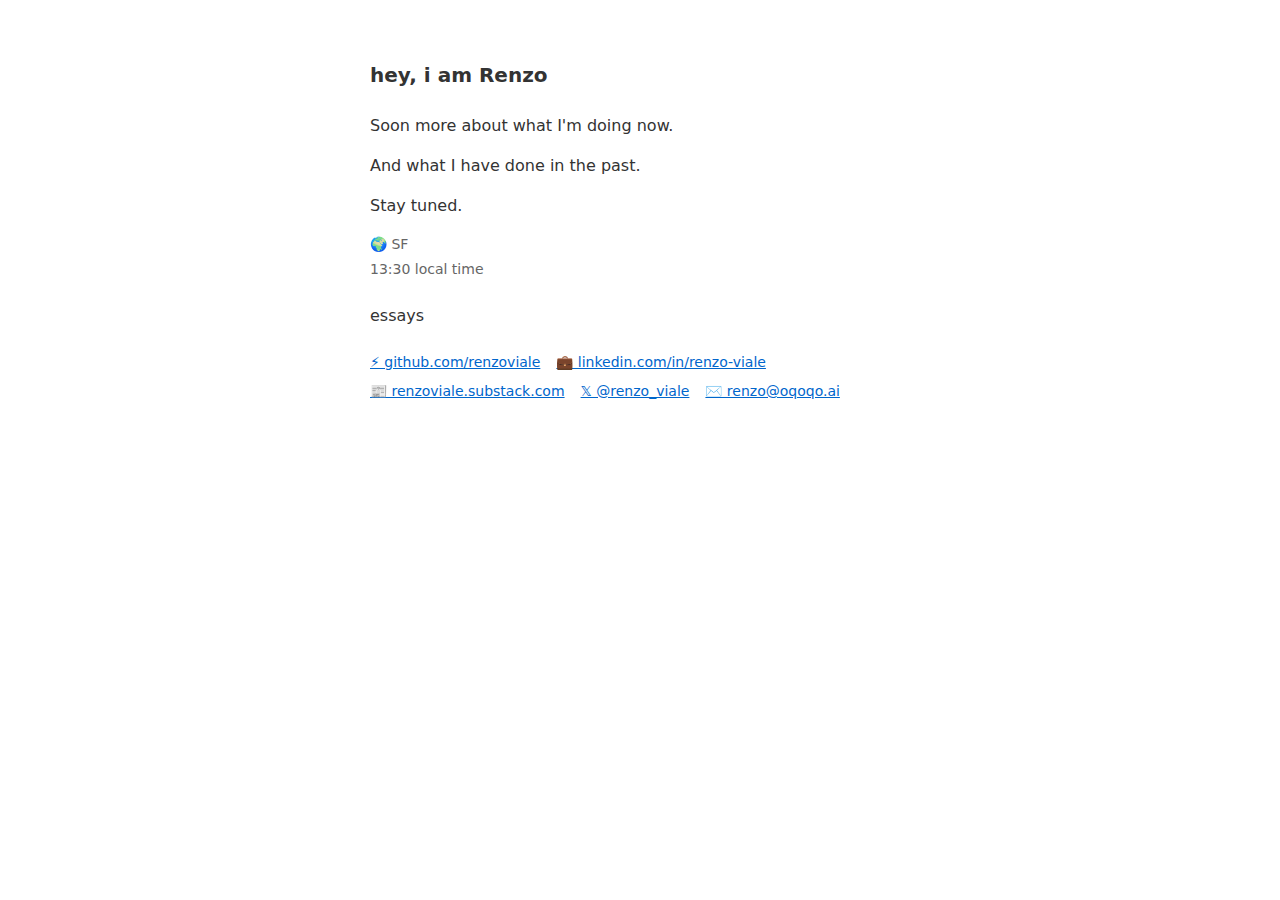
<file: index.html>
<!doctype html>
<html lang="en">
<head>
  <meta charset="utf-8" />
  <meta name="viewport" content="width=device-width, initial-scale=1" />
  <title>Renzo Viale | Blog</title>
  <meta name="description" content="Personal site and essays by Renzo Viale." />
  <link rel="preload" href="/styles.css" as="style" />
  <link rel="stylesheet" href="/styles.css" />
</head>
<body>
  <main class="container">
    <h1>hey, i am Renzo</h1>
    
    <section class="intro">
      <p>
        Soon more about what I'm doing now.
      </p>
      <p>
        And what I have done in the past.
      </p>
      <p>
        Stay tuned.
      </p>
    </section>

    <p class="location">🌍 SF</p>
    <p class="local-time" id="live-time">13:21 local time</p>

    <nav class="links">
      <a href="/essays/">essays</a>
    </nav>

    <div class="social-links">
      <a href="https://github.com/Renzoviale" target="_blank" rel="noopener noreferrer">⚡ github.com/renzoviale</a>
      <a href="https://www.linkedin.com/in/renzo-viale/" target="_blank" rel="noopener noreferrer">💼 linkedin.com/in/renzo-viale</a>
      <a href="https://renzoviale.substack.com" target="_blank" rel="noopener noreferrer">📰 renzoviale.substack.com</a>
      <a href="https://x.com/renzo_viale" target="_blank" rel="noopener noreferrer">𝕏 @renzo_viale</a>
      <a href="mailto:renzo@oqoqo.ai">✉️ renzo@oqoqo.ai</a>
    </div>
  </main>
  
  <script>
    function updateTime() {
      const now = new Date();
      const hours = now.getHours().toString().padStart(2, '0');
      const minutes = now.getMinutes().toString().padStart(2, '0');
      const timeElement = document.getElementById('live-time');
      if (timeElement) {
        timeElement.textContent = `${hours}:${minutes} local time`;
      }
    }
    
    // Update time immediately and then every minute
    updateTime();
    setInterval(updateTime, 60000);
  </script>
</body>
</html>
</file>
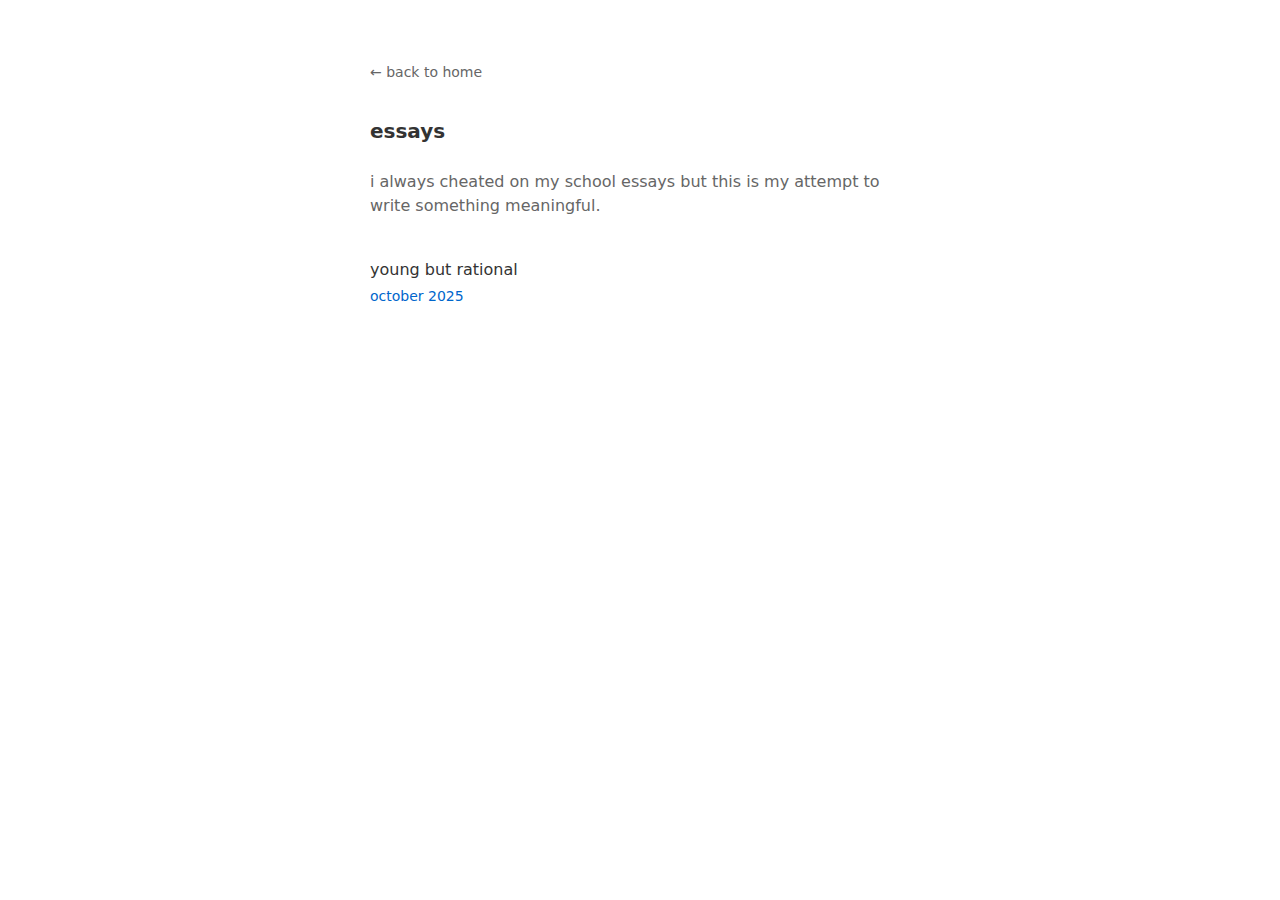
<file: essays/index.html>
<!doctype html>
<html lang="en">
<head>
  <meta charset="utf-8" />
  <meta name="viewport" content="width=device-width, initial-scale=1" />
  <title>Essays | Renzo Viale</title>
  <meta name="description" content="Essays by Renzo Viale." />
  <link rel="preload" href="/styles.css" as="style" />
  <link rel="stylesheet" href="/styles.css" />
</head>
<body>
  <main class="container">
    <nav class="back-link">
      <a href="/">← back to home</a>
    </nav>

    <h1>essays</h1>
    
    <p class="essays-subtitle">
      i always cheated on my school essays but this is my attempt to write something meaningful.
    </p>

    <div class="essays-list">
      <a href="/essays/young-but-rational.html" class="essay-item">
        <div class="essay-title">young but rational</div>
        <div class="essay-date">october 2025</div>
      </a>
    </div>
  </main>
</body>
</html>
</file>
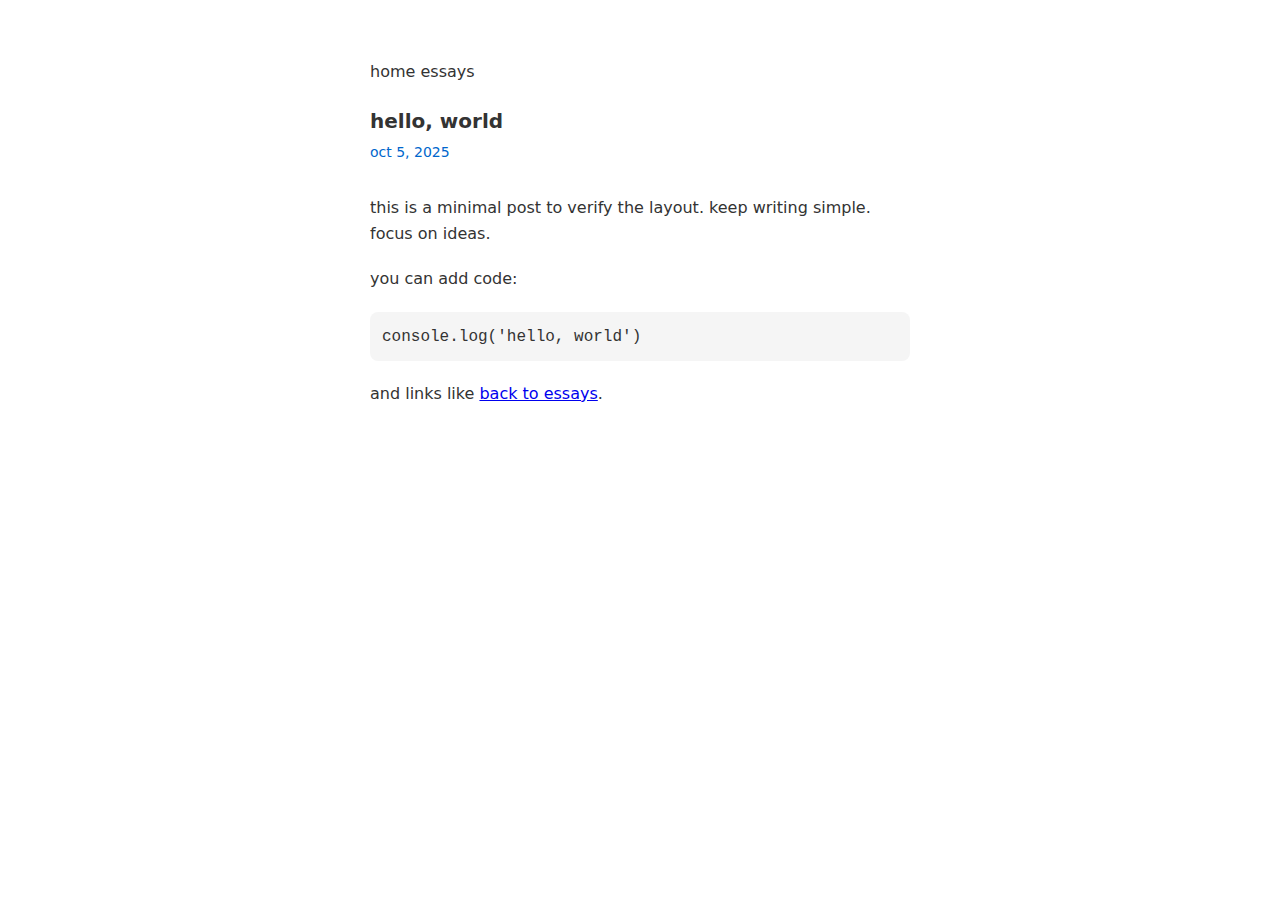
<file: essays/hello-world.html>
<!doctype html>
<html lang="en">
<head>
  <meta charset="utf-8" />
  <meta name="viewport" content="width=device-width, initial-scale=1" />
  <title>hello, world — Renzo Viale</title>
  <meta name="description" content="A minimal first post." />
  <link rel="preload" href="/styles.css" as="style" />
  <link rel="stylesheet" href="/styles.css" />
</head>
<body>
  <main class="container">
    <nav class="links" style="margin-top: 0; margin-bottom: 12px;">
      <a href="/">home</a>
      <a href="/essays/">essays</a>
    </nav>

    <article>
      <h1>hello, world</h1>
      <time datetime="2025-10-05">oct 5, 2025</time>
      <p>
        this is a minimal post to verify the layout. keep writing simple. focus on ideas.
      </p>
      <p>
        you can add code:
      </p>
      <pre><code>console.log('hello, world')</code></pre>
      <p>
        and links like <a href="/essays/">back to essays</a>.
      </p>
    </article>
  </main>
</body>
</html>
</file>
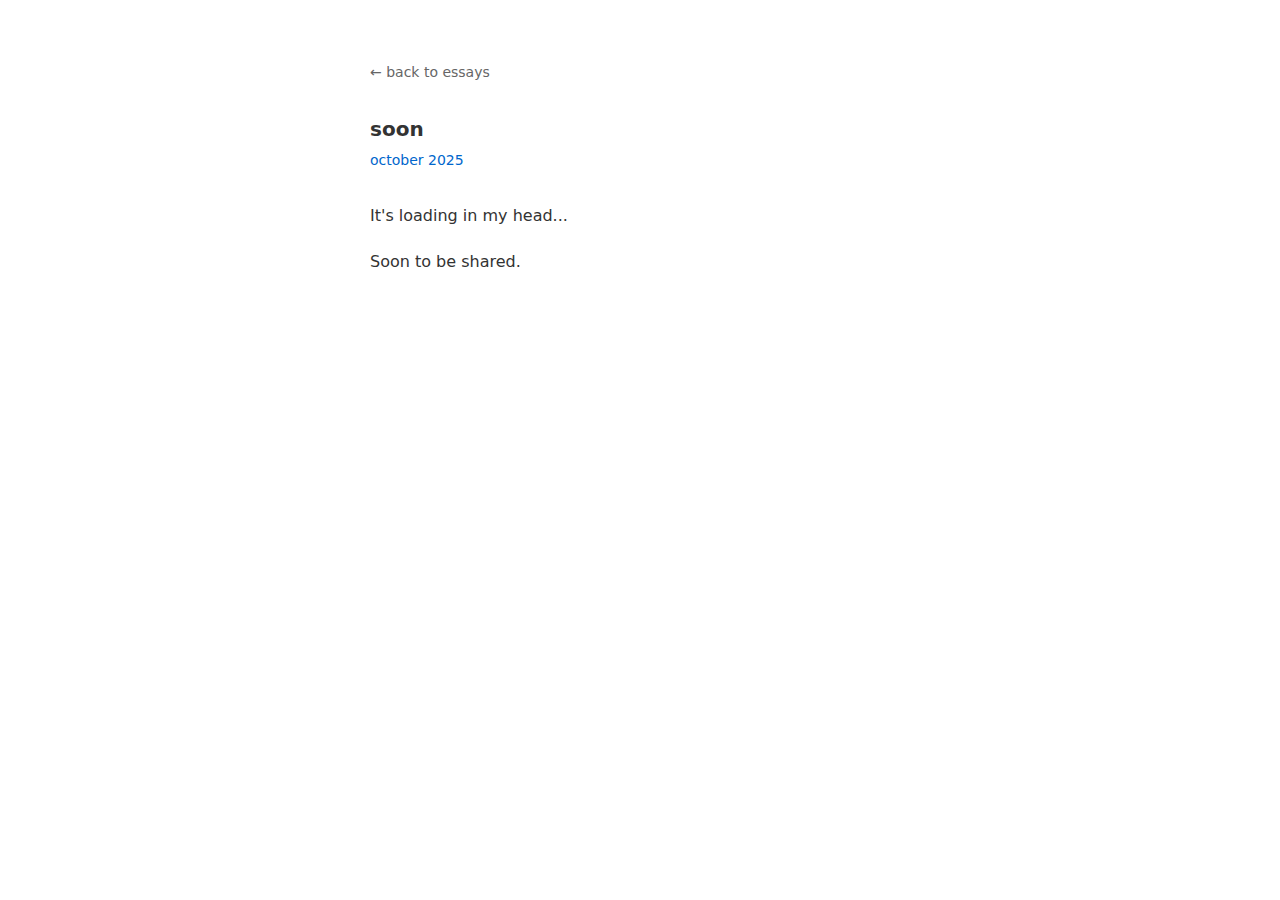
<file: essays/soon.html>
<!doctype html>
<html lang="en">
<head>
  <meta charset="utf-8" />
  <meta name="viewport" content="width=device-width, initial-scale=1" />
  <title>soon — Renzo Viale</title>
  <meta name="description" content="An essay by Renzo Viale." />
  <link rel="preload" href="/styles.css" as="style" />
  <link rel="stylesheet" href="/styles.css" />
</head>
<body>
  <main class="container">
    <nav class="back-link">
      <a href="/essays/">← back to essays</a>
    </nav>

    <article>
      <h1>soon</h1>
      <time datetime="2025-10-05">october 2025</time>
      
      <p>
        It's loading in my head...
      </p>
      <p>
        Soon to be shared.
      </p>
    </article>
  </main>
</body>
</html>
</file>
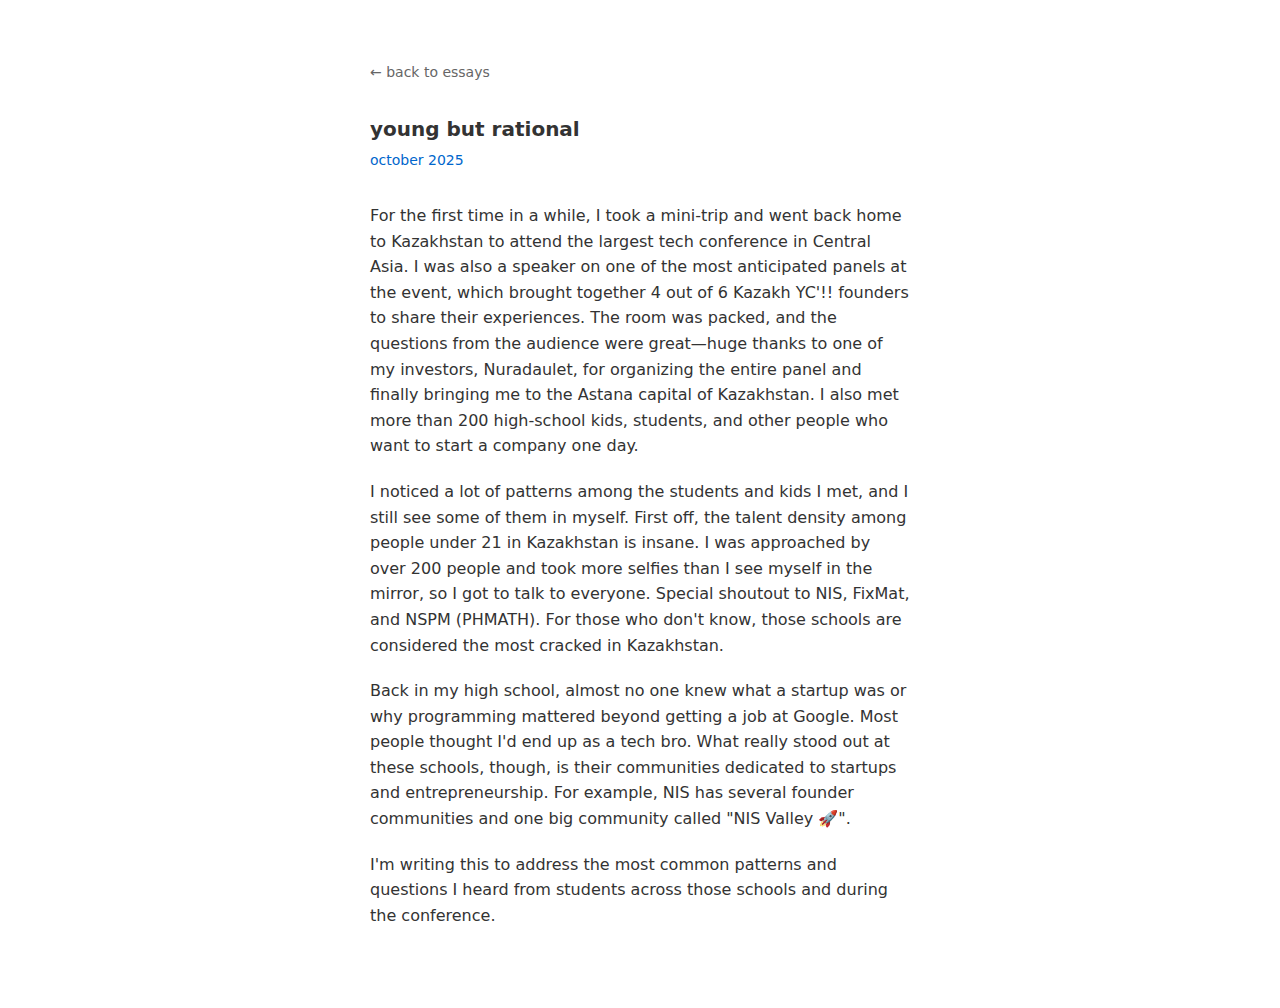
<file: essays/young-but-rational.html>
<!doctype html>
<html lang="en">
<head>
  <meta charset="utf-8" />
  <meta name="viewport" content="width=device-width, initial-scale=1" />
  <title>young but rational — Renzo Viale</title>
  <meta name="description" content="An essay by Renzo Viale." />
  <link rel="preload" href="/styles.css" as="style" />
  <link rel="stylesheet" href="/styles.css" />
</head>
<body>
  <main class="container">
    <nav class="back-link">
      <a href="/essays/">← back to essays</a>
    </nav>

    <article>
      <h1>young but rational</h1>
      <time datetime="2025-10-05">october 2025</time>
      
      <p>
        For the first time in a while, I took a mini-trip and went back home to Kazakhstan to attend the largest tech conference in Central Asia. I was also a speaker on one of the most anticipated panels at the event, which brought together 4 out of 6 Kazakh YC'!! founders to share their experiences. The room was packed, and the questions from the audience were great—huge thanks to one of my investors, Nuradaulet, for organizing the entire panel and finally bringing me to the Astana capital of Kazakhstan. I also met more than 200 high-school kids, students, and other people who want to start a company one day.
      </p>
      <p>
        I noticed a lot of patterns among the students and kids I met, and I still see some of them in myself. First off, the talent density among people under 21 in Kazakhstan is insane. I was approached by over 200 people and took more selfies than I see myself in the mirror, so I got to talk to everyone. Special shoutout to NIS, FixMat, and NSPM (PHMATH). For those who don't know, those schools are considered the most cracked in Kazakhstan.
      </p>
      <p>
        Back in my high school, almost no one knew what a startup was or why programming mattered beyond getting a job at Google. Most people thought I'd end up as a tech bro. What really stood out at these schools, though, is their communities dedicated to startups and entrepreneurship. For example, NIS has several founder communities and one big community called "NIS Valley 🚀".
      </p>
      <p>
        I'm writing this to address the most common patterns and questions I heard from students across those schools and during the conference.
      </p>
    </article>
  </main>
</body>
</html>
</file>
<file: styles.css>
:root {
  --bg: #ffffff;
  --fg: #333333;
  --muted: #666666;
  --link: #0066cc;
}
@media (prefers-color-scheme: dark) {
  :root {
    --bg: #0b0b0b;
    --fg: #f1f1f1;
    --muted: #9a9a9a;
    --link: #7aa2ff;
  }
}
* { box-sizing: border-box; }
html, body { height: 100%; }
body {
  margin: 0;
  background: var(--bg);
  color: var(--fg);
  font-family: ui-sans-serif, system-ui, -apple-system, Segoe UI, Roboto, Helvetica, Arial, sans-serif;
  line-height: 1.5;
  font-size: 16px;
}
.container {
  max-width: 580px;
  padding: 60px 20px 80px;
  margin: 0 auto;
}
h1 {
  font-size: 20px;
  font-weight: 600;
  margin: 0 0 24px 0;
  color: var(--fg);
}
.intro p { 
  margin: 0 0 16px; 
  line-height: 1.5;
}
.location, .local-time { 
  color: var(--muted); 
  margin: 16px 0 4px 0;
  font-size: 14px;
}
.local-time {
  margin: 4px 0 24px 0;
}
.links {
  margin: 24px 0;
}
.links a {
  color: var(--fg);
  text-decoration: none;
  font-size: 16px;
}
.links a:hover {
  text-decoration: underline;
}
.social-links {
  display: flex;
  flex-wrap: wrap;
  gap: 8px 16px;
  margin-top: 16px;
}
.social-links a {
  color: var(--link);
  text-decoration: underline;
  font-size: 14px;
}

/* Essays page */
.back-link {
  margin-bottom: 32px;
}
.back-link a {
  color: var(--muted);
  text-decoration: none;
  font-size: 14px;
}
.back-link a:hover {
  text-decoration: underline;
}
.essays-subtitle {
  color: var(--muted);
  margin: 16px 0 40px 0;
  font-size: 16px;
  line-height: 1.5;
}
.essays-list {
  display: flex;
  flex-direction: column;
  gap: 24px;
}
.essay-item {
  text-decoration: none;
  color: var(--fg);
  display: block;
}
.essay-item:hover .essay-title {
  text-decoration: underline;
}
.essay-title {
  font-size: 16px;
  font-weight: 500;
  margin-bottom: 4px;
  color: var(--fg);
}
.essay-date {
  font-size: 14px;
  color: var(--link);
}

/* Legacy styles for compatibility */
.list {
  display: grid;
  gap: 12px;
  margin-top: 20px;
}
.list a { color: var(--fg); text-decoration: none; }
.list a:hover { text-decoration: underline; }
.meta { color: var(--muted); font-size: 0.95em; }

/* Article pages */
article {
  margin-top: 24px;
}
article h1 {
  font-size: 20px;
  font-weight: 600;
  line-height: 1.3;
  margin: 0 0 8px 0;
  color: var(--fg);
}
article time { 
  color: var(--link); 
  font-size: 14px;
  display: block;
  margin-bottom: 32px;
}
article p { 
  margin: 0 0 20px 0;
  line-height: 1.6;
  font-size: 16px;
  color: var(--fg);
}
article p:last-child {
  margin-bottom: 0;
}
article pre {
  background: rgba(127,127,127,0.08);
  padding: 12px;
  border-radius: 8px;
  overflow: auto;
  margin: 20px 0;
}
article code { 
  font-family: ui-monospace, SFMono-Regular, Menlo, Monaco, Consolas, "Liberation Mono", "Courier New", monospace; 
}

footer { color: var(--muted); margin-top: 40px; font-size: 0.95em; }
</file>
